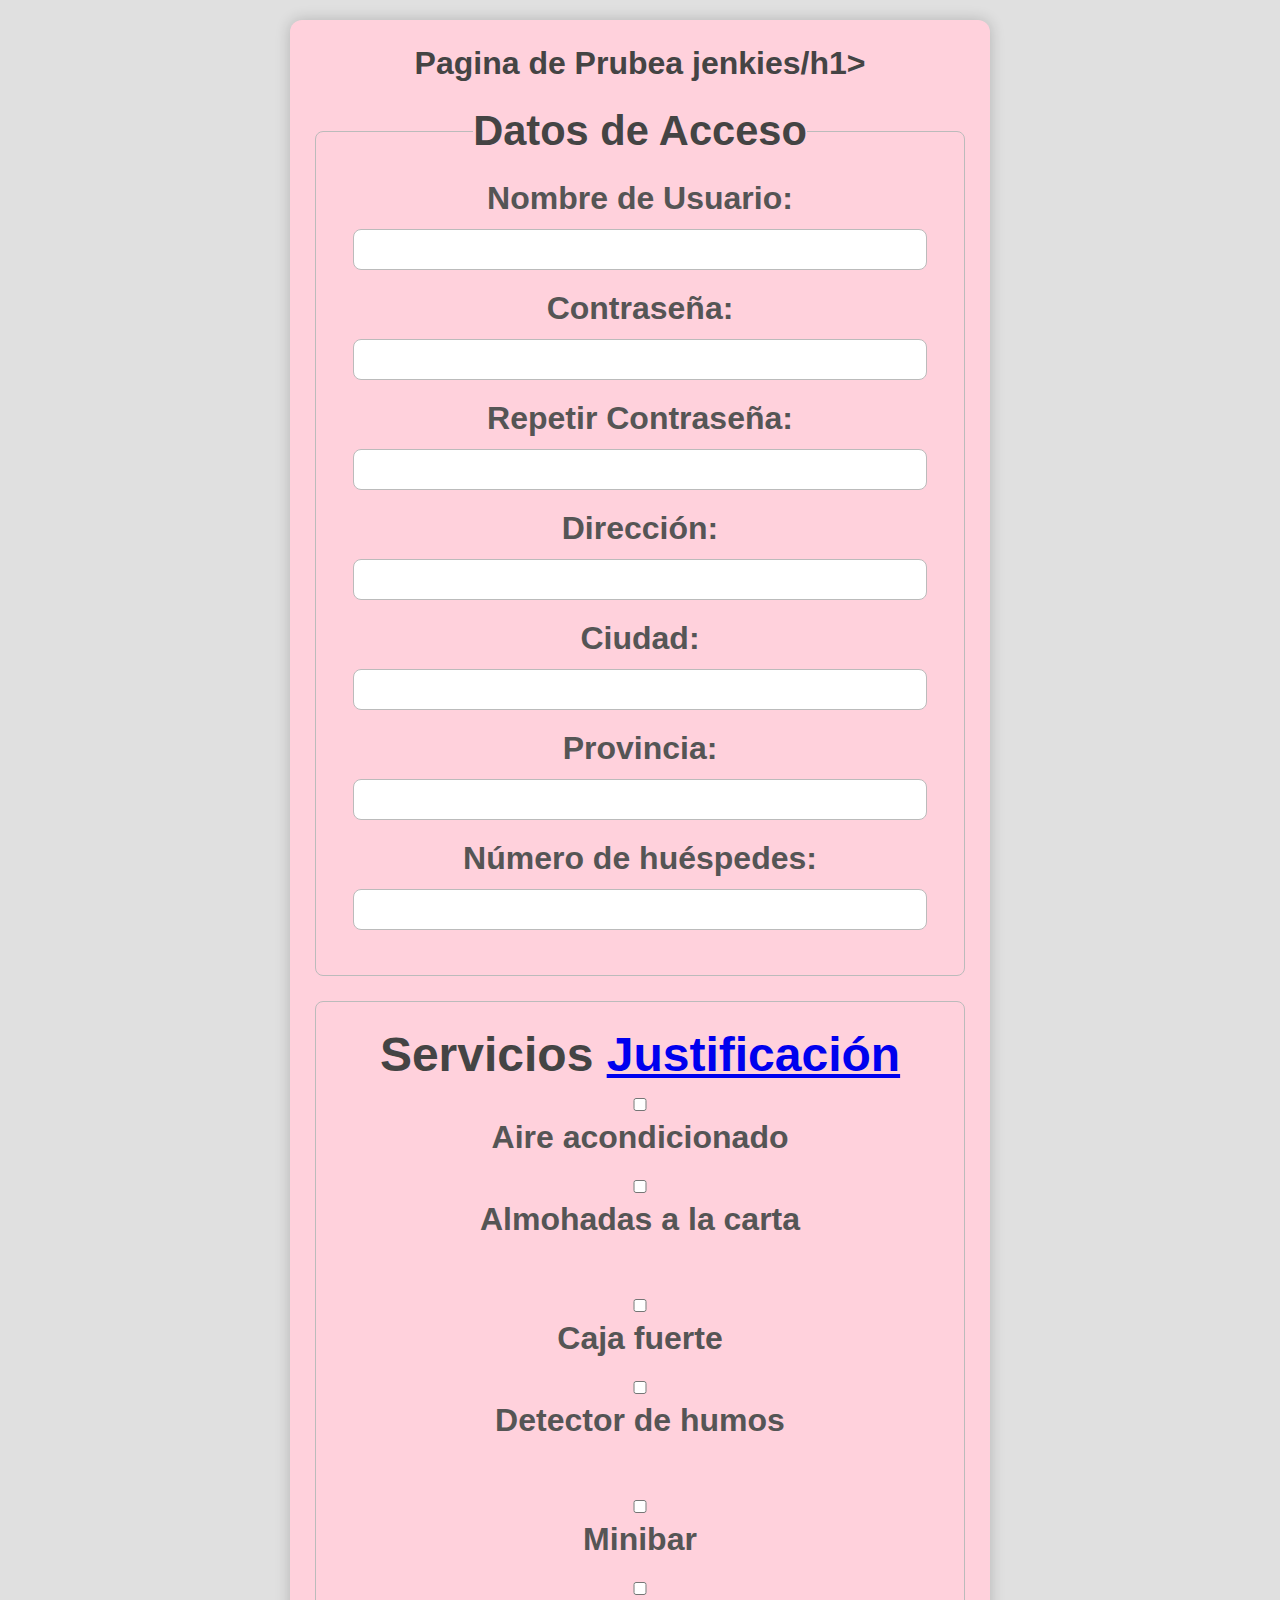
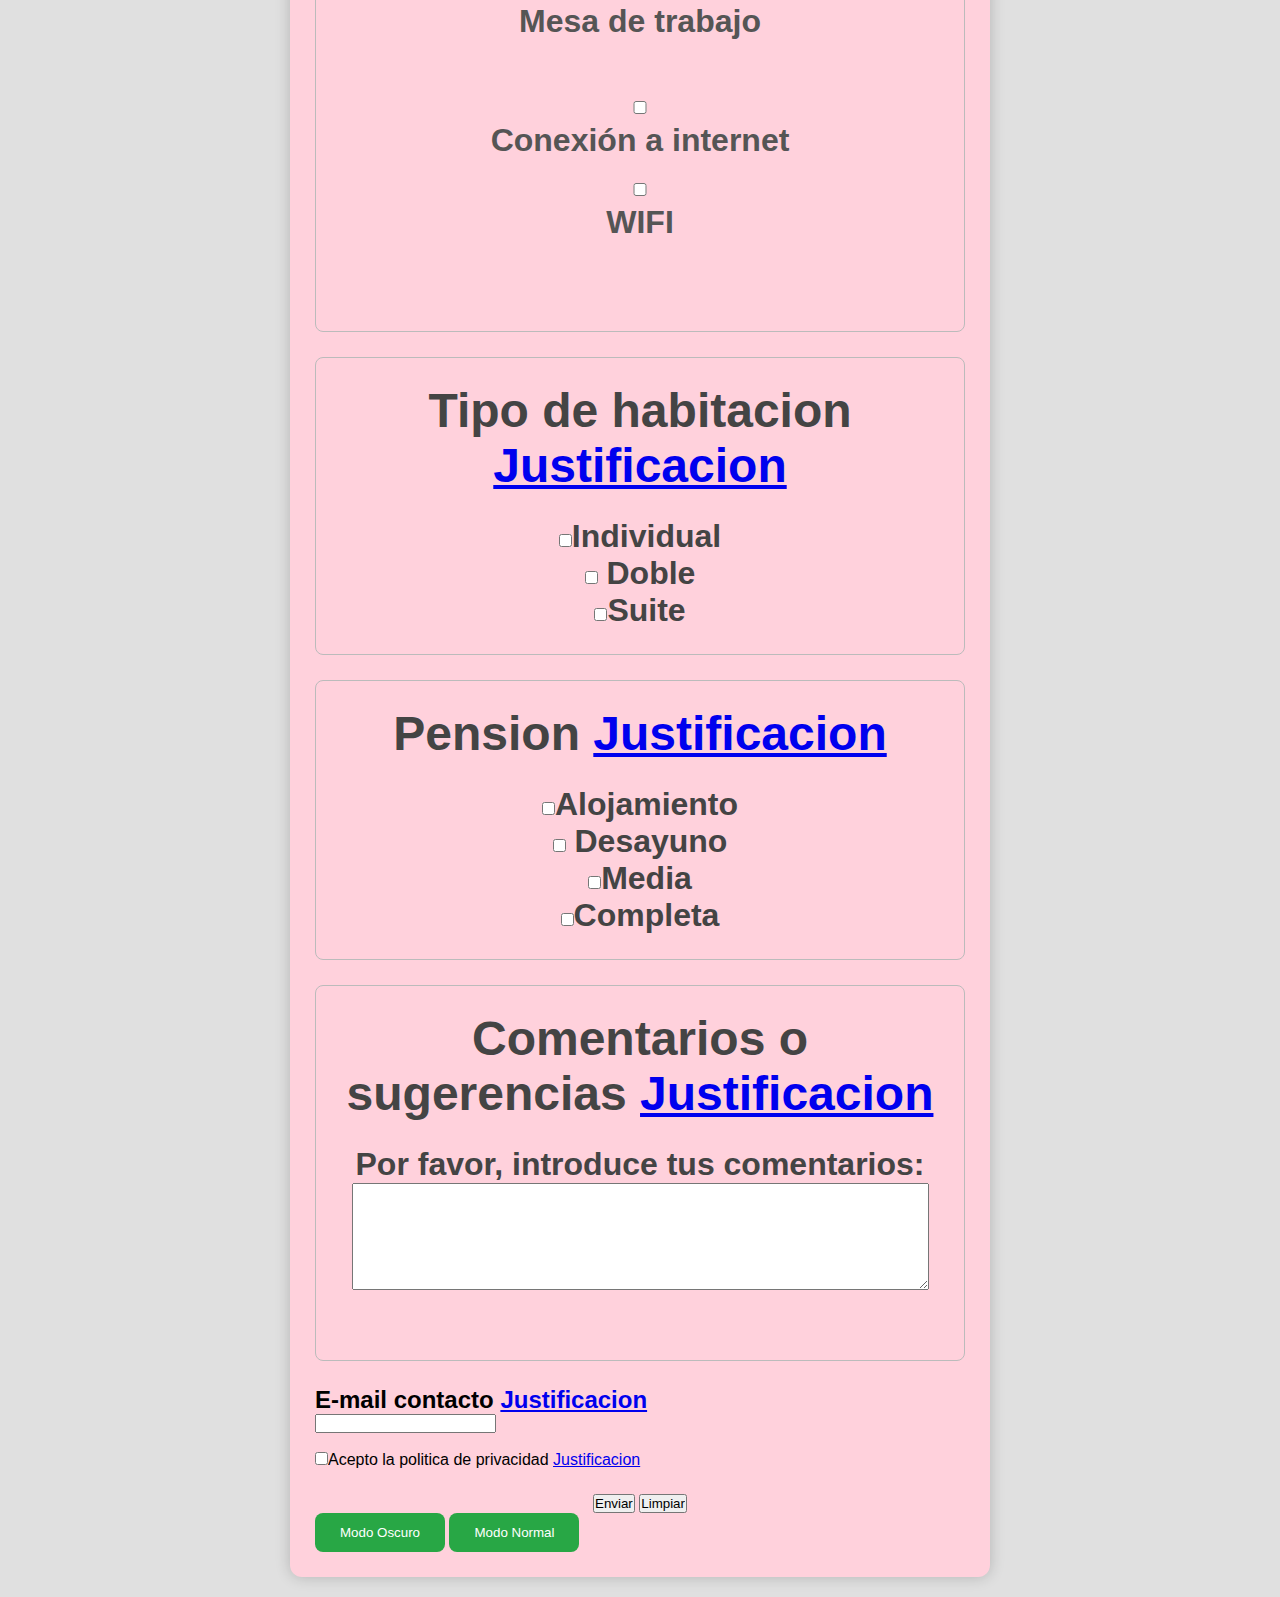
<file: pagina web/index.html>
<!DOCTYPE html>
<html lang="es">
<head>
    <meta charset="UTF-8">
    <meta name="viewport" content="width=device-width, initial-scale=1.0">
    <title>Formulario de Justificación</title>
    <link rel="stylesheet" href="style.css">
</head>
<body>
    <div class="container">
        <h1>Pagina de Prubea jenkies/h1>
        <form>
            <fieldset class="styled-fieldset">
                <legend>Datos de Acceso</legend>
                <div class="input-group">
                    <label for="username">Nombre de Usuario:</label>
                    <input type="text" id="username" name="username" required>
                </div>
                <div class="input-group">
                    <label for="password">Contraseña:</label>
                    <input type="password" id="password" name="password" required>
                </div>
                <div class="input-group">
                    <label for="confirm_password">Repetir Contraseña:</label>
                    <input type="password" id="confirm_password" name="confirm_password" required>
                </div>
                <div class="input-group">
                    <label for="address">Dirección:</label>
                    <input type="text" id="address" name="address" required>
                </div>
                <div class="input-group">
                    <label for="city">Ciudad:</label>
                    <input type="text" id="city" name="city" required>
                </div>
                <div class="input-group">
                    <label for="province">Provincia:</label>
                    <input type="text" id="province" name="province" required>
                </div>
                <div class="input-group">
                    <label for="guests">Número de huéspedes:</label>
                    <input type="number" id="guests" name="guests" required>
                </div>
            </fieldset>

            <fieldset class="styled-fieldset">
                <h2>Servicios <a href="./detalles.html">Justificación</a></h2>
                <form>
                    <div class="input-group">
                        <input type="checkbox" id="ac" name="ac">
                        <label for="ac">Aire acondicionado</label>
                        <input type="checkbox" id="acarta" name="acarta">
                        <label for="acarta">Almohadas a la carta</label><br>
                        <input type="checkbox" id="cajafuerte" name="cajafuerte">
                        <label for="cajafuerte">Caja fuerte</label>
                        <input type="checkbox" id="humos" name="humos">
                        <label for="humos">Detector de humos</label><br>
                        <input type="checkbox" id="minibar" name="minibar">
                        <label for="minibar">Minibar</label>
                        <input type="checkbox" id="mtrabajo" name="mtrabajo">
                        <label for="mtrabajo">Mesa de trabajo</label><br>
                        <input type="checkbox" id="conexion" name="conexion">
                        <label for="conexion">Conexión a internet</label>
                        <input type="checkbox" id="wifi" name="wifi">
                        <label for="wifi">WIFI</label><br>
                    </div>
                </form>
            </fieldset>
<fieldset>
    <h2>Tipo de habitacion <a href="./detalles.html">Justificacion</a></h2>
    <form>
        <input type="checkbox" >Individual</label> <br>
        <input type="checkbox"> Doble</label> <br>
        <input type="checkbox">Suite</label> <br>
      </form>
    
    </fieldset>
    <fieldset>
        <h2>Pension <a href="./detalles.html">Justificacion</a></h2>
        <form>
            <input type="checkbox" >Alojamiento</label> <br>
            <input type="checkbox"> Desayuno</label> <br>
            <input type="checkbox">Media</label> <br>
            <input type="checkbox">Completa</label> <br>
          </form>
        
        </fieldset>
        <fieldset>
            <h2>Comentarios o sugerencias <a href="./detalles.html">Justificacion</a></h2> 
            <form>
                <label for="comentarios">Por favor, introduce tus comentarios:</label><br>
                <textarea id="comentarios" name="comentarios" rows="7" cols="70"></textarea><br><br>
              </form>

            </fieldset>
            <h2>E-mail contacto <a href="./detalles.html">Justificacion</a></h2> 
                <input type="text"><br><br>
                <input type="checkbox" >Acepto la politica de privacidad</label> <a href="./detalles.html">Justificacion</a><br>
            <form>
              </form>
              <div>
              <center>
                <input type="submit" value="Enviar">

                <input type="submit" value="Limpiar">

            </center>
             </div>
            </fieldset>
            <div class="mode-buttons">
                <button id="modo-oscuro">Modo Oscuro</button>
                <button id="modo-normal">Modo Normal</button>
            </div>
            <script>
document.getElementById('modo-oscuro').addEventListener('click', function() {
    document.body.setAttribute('data-modo', 'oscuro');
});

document.getElementById('modo-normal').addEventListener('click', function() {
    document.body.removeAttribute('data-modo');
});
            </script>

</body>
</html>
</file>
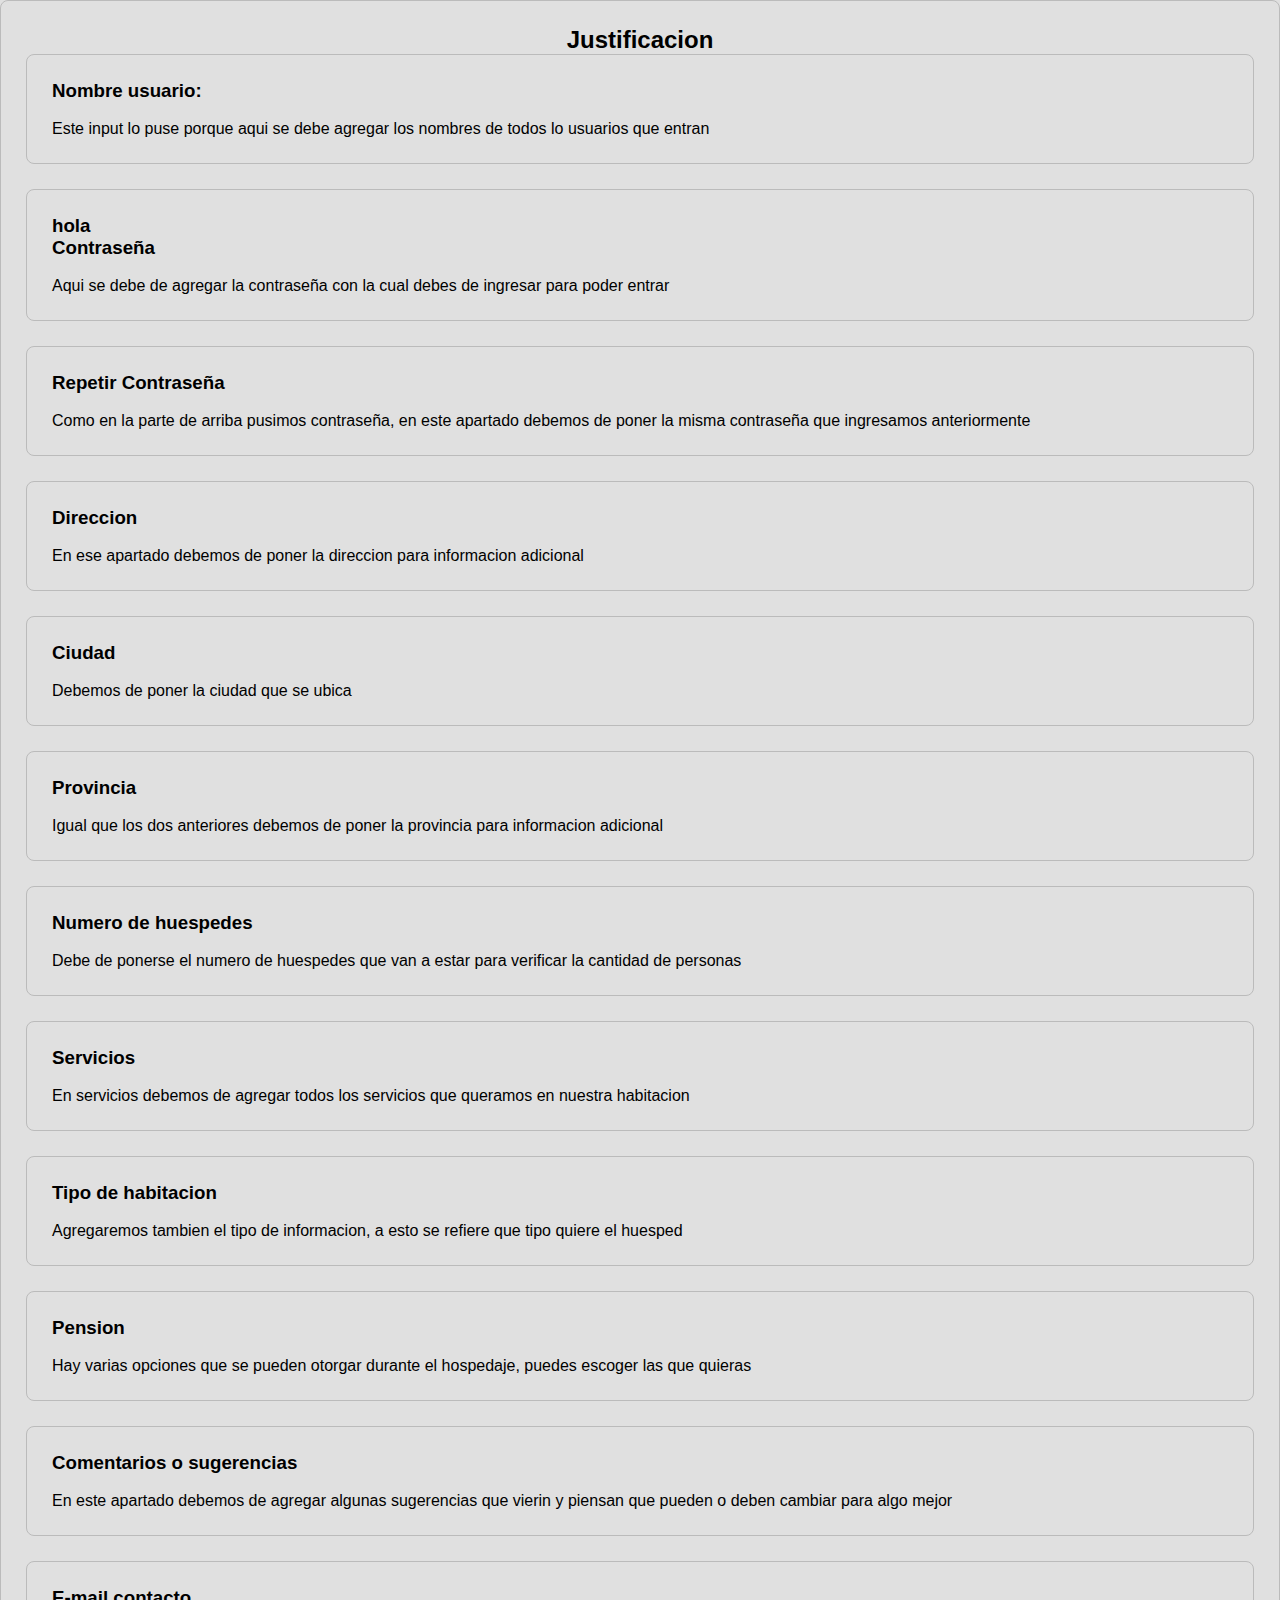
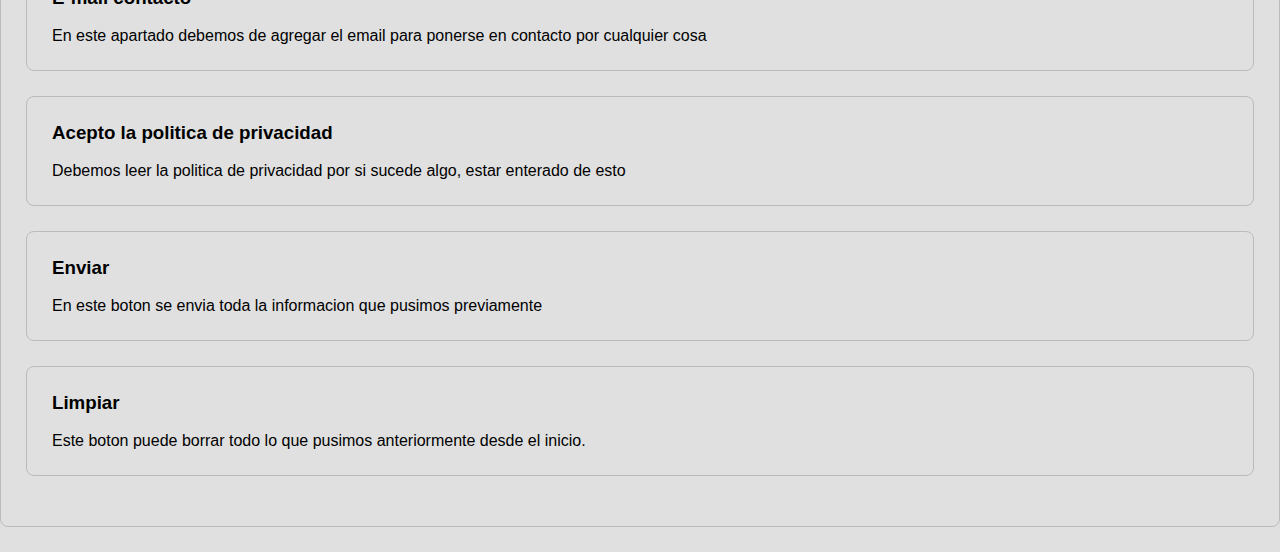
<file: pagina web/detalles.html>
</fieldset><!DOCTYPE html>
<html>
    <link rel="stylesheet" href="style.css">
<body>
    <fieldset>
<center>
  <h2>Justificacion</h2>
</center>
<fieldset>
<h3>Nombre usuario:</h3>
    <br>Este input lo puse porque aqui se debe agregar los nombres de todos lo usuarios que entran<br>
</fieldset>
<fieldset>
    <h3>hola</h3>
    <h3>Contraseña</h3>
        <br>Aqui se debe de agregar la contraseña con la cual debes de ingresar para poder entrar<br>
    </fieldset>
    <fieldset>
        <h3>Repetir Contraseña</h3>
            <br>Como en la parte de arriba pusimos contraseña, en este apartado debemos de poner la misma contraseña que ingresamos anteriormente<br>
        </fieldset>
        <fieldset>
            <h3>Direccion</h3>
                <br>En ese apartado debemos de poner la direccion para informacion adicional<br>
            </fieldset>
            <fieldset>
                <h3>Ciudad</h3>
                    <br>Debemos de poner la ciudad que se ubica<br>
                </fieldset>
                <fieldset>
                    <h3>Provincia</h3>
                        <br>Igual que los dos anteriores debemos de poner la provincia para informacion adicional<br>
                    </fieldset>
                    <fieldset>
                        <h3>Numero de huespedes</h3>
                            <br>Debe de ponerse el numero de huespedes que van a estar para verificar la cantidad de personas<br>
                        </fieldset>
                        <fieldset>  
                        <h3>Servicios</h3>
                        <br>En servicios debemos de agregar todos los servicios que queramos en nuestra habitacion<br>
                    </fieldset>
                    <fieldset>
                    <h3>Tipo de habitacion</h3>
                    <br>Agregaremos tambien el tipo de informacion, a esto se refiere que tipo quiere el huesped<br>
                </fieldset>
                <fieldset>
                <h3>Pension</h3>
                <br>Hay varias opciones que se pueden otorgar durante el hospedaje, puedes escoger las que quieras  <br>
            </fieldset>
            <fieldset>
            <h3>Comentarios o sugerencias</h3>
            <br>En este apartado debemos de agregar algunas sugerencias que vierin y piensan que pueden o deben cambiar para algo mejor<br>
        </fieldset>
        <fieldset>
            <h3>E-mail contacto</h3>
            <br>En este apartado debemos de agregar el email para ponerse en contacto por cualquier cosa<br>
        </fieldset>
        <fieldset>
            <h3>Acepto la politica de privacidad</h3>
            <br>Debemos leer la politica de privacidad por si sucede algo, estar enterado de esto<br>
        </fieldset>
        <fieldset>
            <h3>Enviar</h3>
            <br>En este boton se envia toda la informacion que pusimos previamente<br>
        </fieldset>
        <fieldset>
            <h3>Limpiar</h3>
            <br>Este boton puede borrar todo lo que pusimos anteriormente desde el inicio.<br>
        </fieldset>
</body>
</html>
</file>
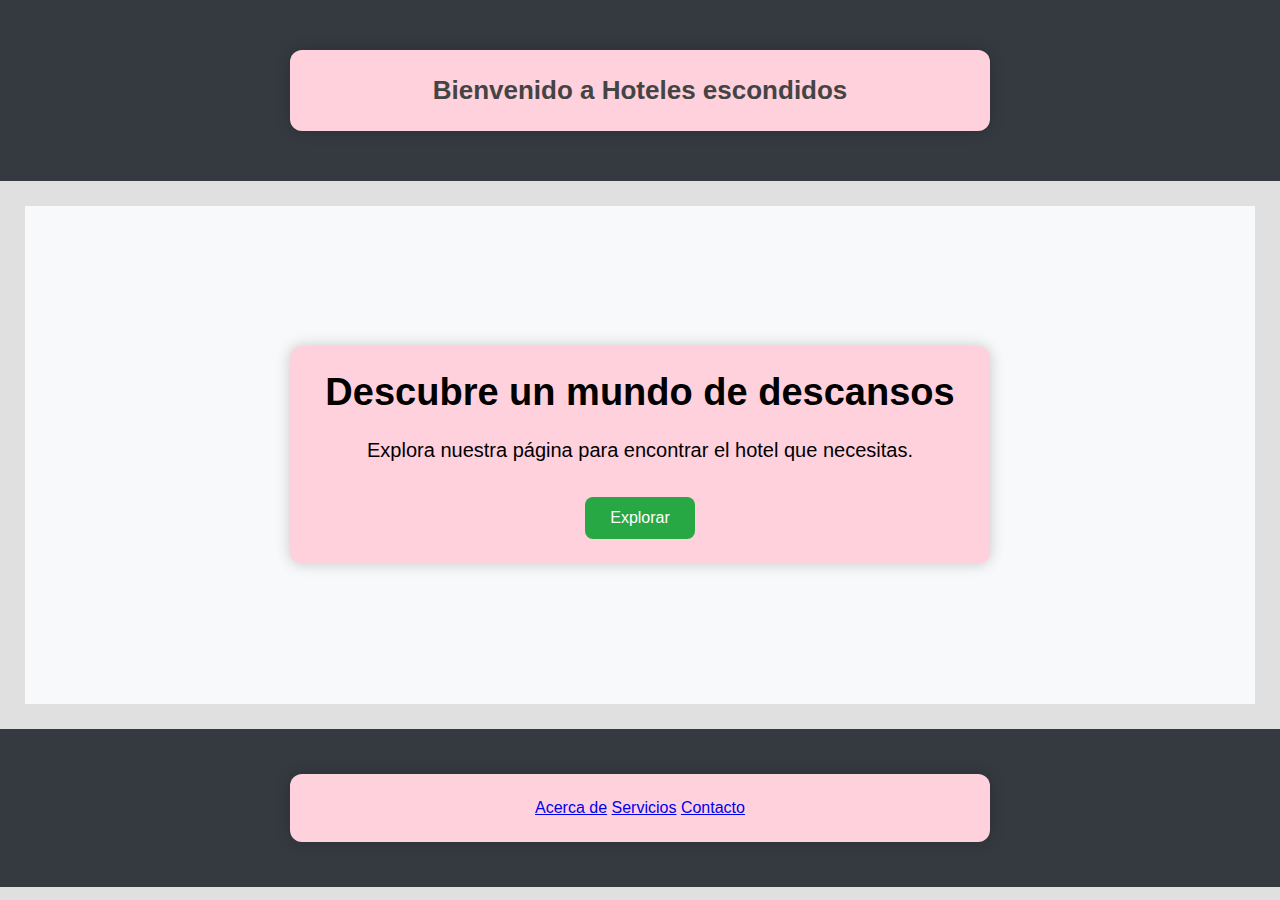
<file: pagina web/homepage.html>
<!DOCTYPE html>
<html lang="es">
<head>
    <meta charset="UTF-8">
    <meta name="viewport" content="width=device-width, initial-scale=1.0">
    <title>Homepage</title>
    <link rel="stylesheet" href="style.css">
</head>

<body>
    
    <header>
        <div class="container">
            <h1>Bienvenido a Hoteles escondidos</h1>
        </div>
    </header>
    <main>
        <section class="hero">
            <div class="container">
                <h2>Descubre un mundo de descansos</h2>
                <p>Explora nuestra página para encontrar el hotel que necesitas.</p>
                <a href="index.html" class="btn">Explorar</a>
            </div>
        </section>
    </main>
    <footer>
        <div class="container">
            <div class="footer-links">
                <a href="acerca.html">Acerca de</a>
                <a href="servicios.html">Servicios</a>
                <a href="contacto.html">Contacto</a>
            </div>
        </div>
    </footer>
</body>
</html>
</file>
<file: pagina web/style.css>
body {
    font-family: 'Roboto', sans-serif;
    background-color: #e0e0e0;
    margin: 0;
    padding: 0;
    cursor: default;
}

.container {
    max-width: 700px;
    margin: 20px auto;
    background-color: #ffd1dc; /* Fondo rosa pastel */
    padding: 25px;
    border-radius: 12px;
    box-shadow: 0 0 15px rgba(0, 0, 0, 0.2);
}

h1 {
    text-align: center;
    color: #444;
}

form {
    margin-top: 25px;
}

fieldset {
    border: 1px solid #bbb;
    margin-bottom: 25px;
    padding: 25px;
    border-radius: 8px;
}

legend {
    font-size: 1.3em;
    font-weight: bold;
    color: #444;
}

.input-group {
    margin-bottom: 20px;
}

.input-group label {
    display: block;
    margin-bottom: 8px;
    color: #555;
}

.input-group input {
    width: calc(100% - 24px);
    padding: 12px;
    border: 1px solid #bbb;
    border-radius: 8px;
}

button {
    padding: 12px 25px;
    background-color: #28a745;
    color: #fff;
    border: none;
    border-radius: 8px;
    cursor: pointer;
    transition: background-color 0.3s ease;
}

button:hover {
    background-color: #218838;
}

/* Reset de estilos */
* {
    margin: 0;
    padding: 0;
    box-sizing: border-box;
}

body {
    font-family: 'Roboto', sans-serif;
    background-color: #e0e0e0;
}

header {
    background-color: #343a40;
    color: #fff;
    padding: 30px 0;
    text-align: center;
}

header h1 {
    font-size: 26px;
}

main {
    padding: 25px;
}

.hero {
    background-color: #f8f9fa;
    color: #fff;
    text-align: center;
    padding: 120px 0;
}

.hero-content {
    max-width: 650px;
    margin: 0 auto;
}

.hero h2 {
    font-size: 38px;
    margin-bottom: 25px;
    color: #000;
}

.hero p {
    font-size: 20px;
    margin-bottom: 35px;
    color: #000;
}

.hero a {
    display: inline-block;
    padding: 12px 25px;
    background-color: #28a745;
    color: #fff;
    text-decoration: none;
    border-radius: 8px;
    transition: background-color 0.3s ease;
}

.hero a:hover {
    background-color: #218838;
}

footer {
    background-color: #343a40;
    color: #fff;
    text-align: center;
    padding: 25px 0;
}

/* Estilos para el modo oscuro */
body[data-modo="oscuro"] {
    background-color: #222;
    color: #ddd;
}

.container[data-modo="oscuro"] {
    background-color: rgba(50, 50, 50, 0.8);
    box-shadow: 0 0 15px rgba(0, 0, 0, 0.5);
}

h1[data-modo="oscuro"] {
    color: #ddd;
}

.input-group input[data-modo="oscuro"],
input[type="checkbox"][data-modo="oscuro"] {
    border: 1px solid #ddd;
    background-color: rgba(255, 255, 255, 0.2);
    color: #ddd;
}

label[data-modo="oscuro"] {
    color: #ddd;
}
</file>
